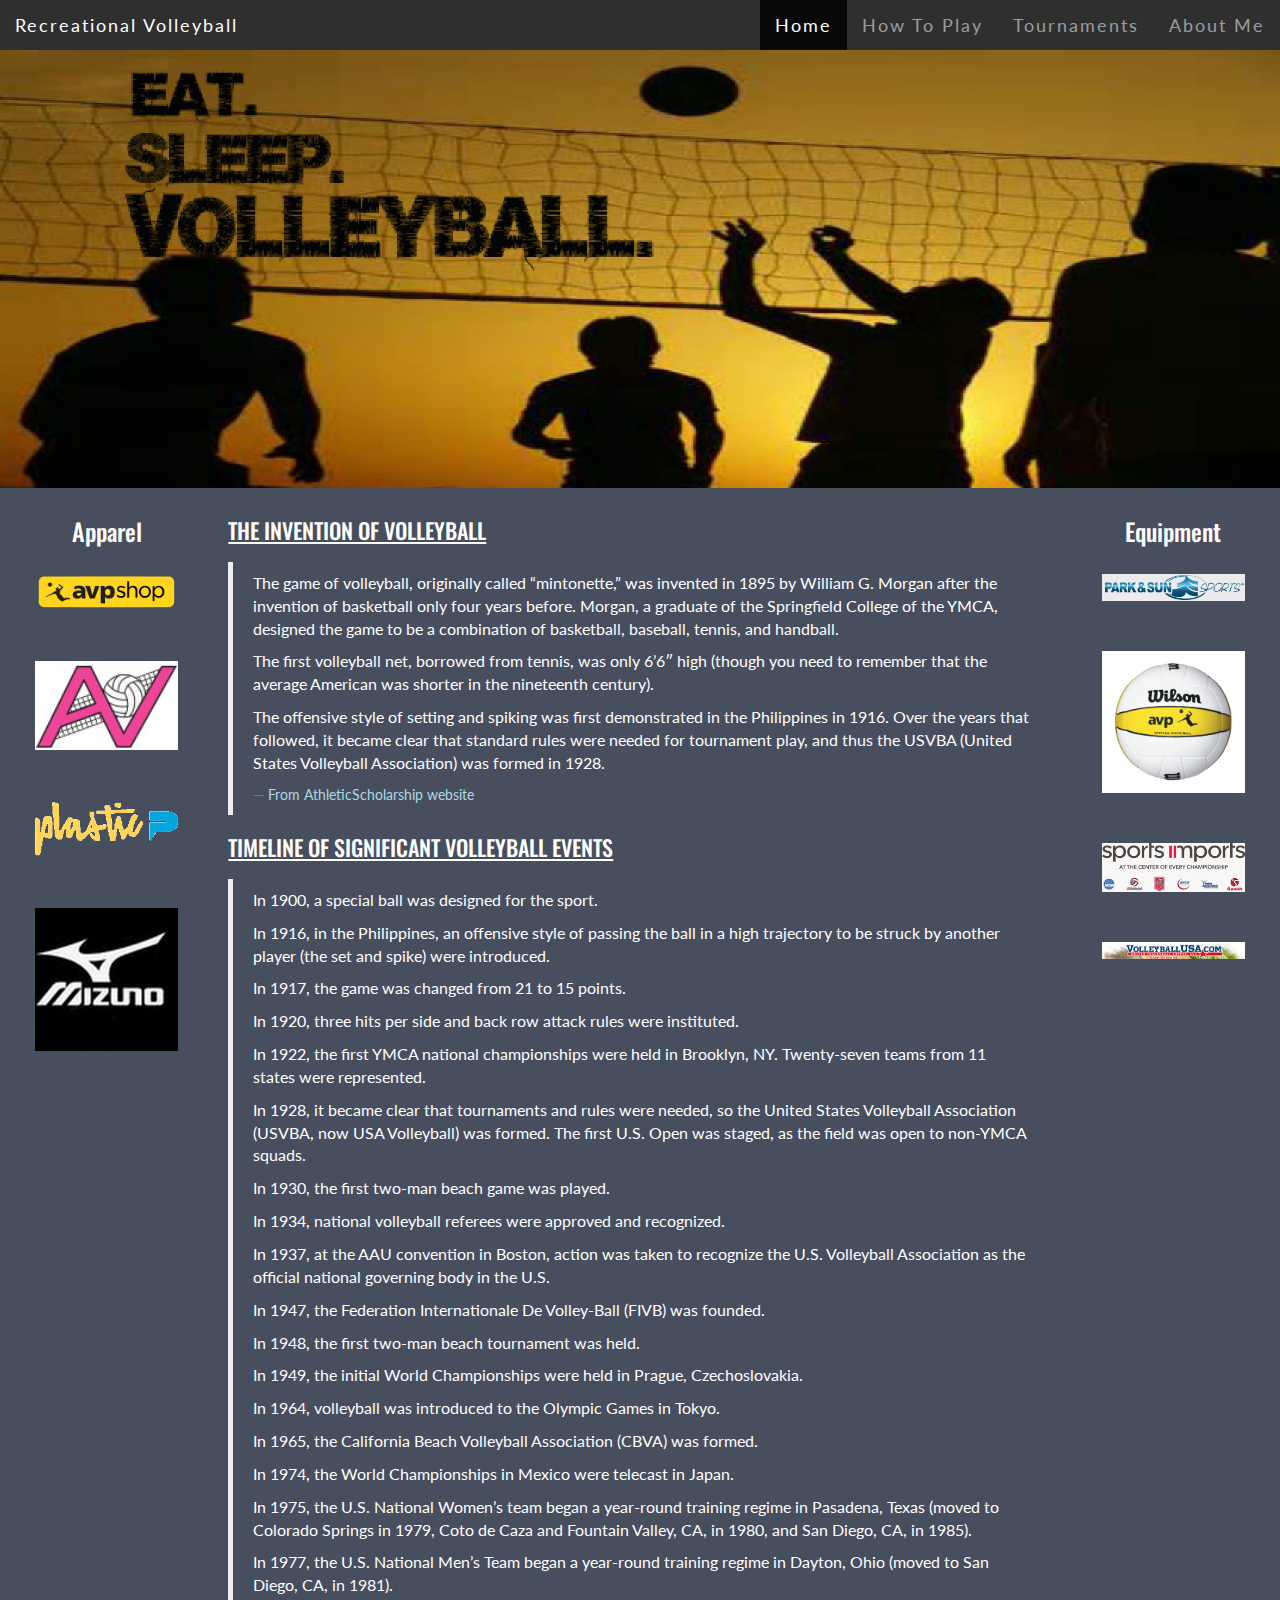
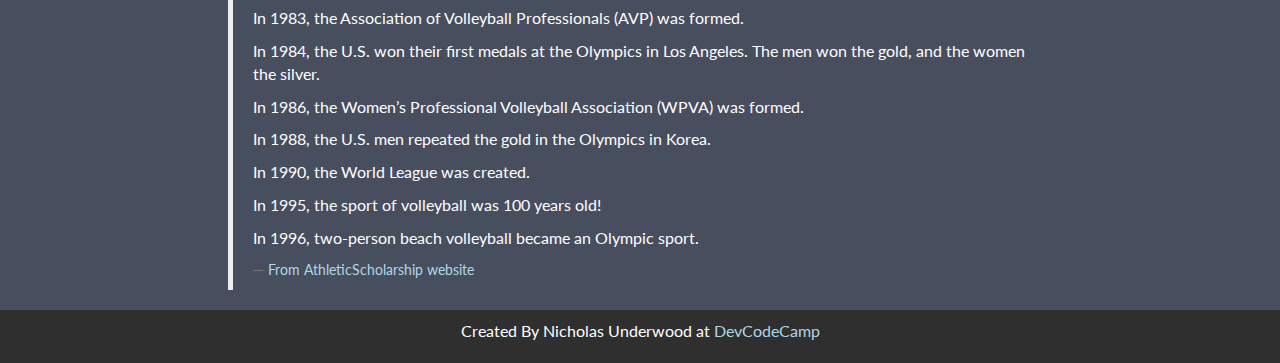
<file: index.html>
<!DOCTYPE html>
<html>
<head>
	<title>Recreational Volleyball</title>
	<meta http-equiv="X-UA-Compatible" content="IE=edge">
	<meta charset="UTF-8">
	<meta name="viewpoint" content="width=device-width, initial-scale=1">
	<meta name="description" content="Port Washington Recreational Volleyball League">
	<link rel="stylesheet" href="http://maxcdn.bootstrapcdn.com/bootstrap/3.3.7/css/bootstrap.min.css">
	<link href="http://fonts.googleapis.com/css?family=Lato:300|Oswald:700" rel="stylesheet">
	<link rel="stylesheet" type="text/css" href="css/styles.css">
  	<script src="http://ajax.googleapis.com/ajax/libs/jquery/1.12.4/jquery.min.js"></script>
  	<script src="http://maxcdn.bootstrapcdn.com/bootstrap/3.3.7/js/bootstrap.min.js"></script>	
</head>
<body>

	<nav class="navbar navbar-fixed-top navbar-inverse bg-1">
		<div class="container-fluid">
			<div class="navbar-header">
				<button type="button" class="navbar-toggle" data-toggle="collapse" data-target="#myNavbar">
					<span class="icon-bar bg-1"></span>
					<span class="icon-bar"></span>
					<span class="icon-bar"></span>
				</button>
				<a class="navbar-brand" href="index.html">Recreational Volleyball</a>
			</div>
			<div class="collapse navbar-collapse" id="myNavbar">
				<ul class="nav navbar-nav navbar-right">
					<li class="dropdown">
						<li class="active"><a href="index.html">Home</a></li>
						<li><a href="howtoplay.html">How To Play</a></li>
						<li><a href="tournaments.html">Tournaments</a></li>
						<li><a href="aboutme.html">About Me</a></li>
					</li>
				</ul>
			</div>
		</div>
	</nav>

	<div class="container-fluid banner">
		<div class="row">
			<img src="img/volleyball_banner.jpg" class="img-responsive bannerWidth" alt="Volleyball Banner">
		</div>	
	</div>

	<div class="container-fluid text-center">
		<div class="row">
			<div class="col-sm-2 sidenav">
				<h2>Apparel</h2>
				<a href="http://avpshop.com/" target="_blank">
					<img src="img/avpshop_logo.jpg" class="img-responsive jpgWidth" alt="AVP Shop Logo"></a>
				<a href="http://www.allvolleyball.com/" target="_blank">
					<img src="img/av_logo.jpg" class="img-responsive jpgWidth" alt="All Volleyball Logo"></a>
				<a href="http://plasticclothing.com/" target="_blank">
					<img src="img/plastic_logo.jpg" class="img-responsive jpgWidth" alt="Plastic Clothing Logo"></a>
				<a href="http://www.mizunousa.com/Volleyball/Shoes" target="_blank">
					<img src="img/mizuno.jpg" class="img-responsive jpgWidth" alt="Plastic Clothing Logo"></a>					
			</div>
			<div class="col-sm-8 text-left">
				<h1>The Invention of Volleyball</h1>
				<blockquote>
					<p>The game of volleyball, originally called “mintonette,” was invented in 1895 by William G. Morgan after the invention of basketball only four years before. Morgan, a graduate of the Springfield College of the YMCA, designed the game to be a combination of basketball, baseball, tennis, and handball.</p>
					<p>The first volleyball net, borrowed from tennis, was only 6’6″ high (though you need to remember that the average American was shorter in the nineteenth century).</p>
					<p>The offensive style of setting and spiking was first demonstrated in the Philippines in 1916. Over the years that followed, it became clear that standard rules were needed for tournament play, and thus the USVBA (United States Volleyball Association) was formed in 1928.</p>
					<footer><a href="http://www.athleticscholarships.net/history-of-volleyball.htm" target="_blank">From AthleticScholarship website</a></footer>					
				</blockquote>
					<h1>Timeline of Significant Volleyball Events</h1>
				<blockquote>
					<p>In 1900, a special ball was designed for the sport.</p>
					<p>In 1916, in the Philippines, an offensive style of passing the ball in a high trajectory to be struck by another player (the set and spike) were introduced.</p>
					<p>In 1917, the game was changed from 21 to 15 points.</p>
					<p>In 1920, three hits per side and back row attack rules were instituted.</p>
					<p>In 1922, the first YMCA national championships were held in Brooklyn, NY. Twenty-seven teams from 11 states were represented.</p>
					<p>In 1928, it became clear that tournaments and rules were needed, so the United States Volleyball Association (USVBA, now USA Volleyball) was formed. The first U.S. Open was staged, as the field was open to non-YMCA squads.</p>
					<p>In 1930, the first two-man beach game was played.</p>
					<p>In 1934, national volleyball referees were approved and recognized.</p>
					<p>In 1937, at the AAU convention in Boston, action was taken to recognize the U.S. Volleyball Association as the official national governing body in the U.S.</p>
					<p>In 1947, the Federation Internationale De Volley-Ball (FIVB) was founded.</p>
					<p>In 1948, the first two-man beach tournament was held.</p>
					<p>In 1949, the initial World Championships were held in Prague, Czechoslovakia.</p>
					<p>In 1964, volleyball was introduced to the Olympic Games in Tokyo.</p>
					<p>In 1965, the California Beach Volleyball Association (CBVA) was formed.</p>
					<p>In 1974, the World Championships in Mexico were telecast in Japan.</p>
					<p>In 1975, the U.S. National Women’s team began a year-round training regime in Pasadena, Texas (moved to Colorado Springs in 1979, Coto de Caza and Fountain Valley, CA, in 1980, and San Diego, CA, in 1985).</p>
					<p>In 1977, the U.S. National Men’s Team began a year-round training regime in Dayton, Ohio (moved to San Diego, CA, in 1981).</p>
					<p>In 1983, the Association of Volleyball Professionals (AVP) was formed.</p>
					<p>In 1984, the U.S. won their first medals at the Olympics in Los Angeles. The men won the gold, and the women the silver.</p>
					<p>In 1986, the Women’s Professional Volleyball Association (WPVA) was formed.</p>
					<p>In 1988, the U.S. men repeated the gold in the Olympics in Korea.</p>
					<p>In 1990, the World League was created.</p>
					<p>In 1995, the sport of volleyball was 100 years old!</p>
					<p>In 1996, two-person beach volleyball became an Olympic sport.</p>
					<footer><a href="http://www.athleticscholarships.net/history-of-volleyball.htm" target="_blank">From AthleticScholarship website</a></footer>
				</blockquote>	
			</div>
			<div class="col-sm-2 sidenav">
				<h2>Equipment</h2>
				<a href="http://www.parksun.com" target="_blank">
					<img src="img/parksun.jpg" class="img-responsive jpgWidth" alt="AVP Shop Logo"></a>
				<a href="http://www.amazon.com/Wilson-Official-Outdoor-Game-Volleyball/dp/B00171JNZO" target="_blank">
					<img src="img/avpvball.jpg" class="img-responsive jpgWidth" alt="All Volleyball Logo"></a>
				<a href="http://www.sportsimports.com/" target="_blank">
					<img src="img/sportsimports-logo.jpg" class="img-responsive jpgWidth" alt="Sports Imports Logo"></a>
				<a href="http://www.volleyballusa.com/" target="_blank">
					<img src="img/vballusa_logo.jpg" class="img-responsive jpgWidth" alt="Volleyball USA logo"></a>
			</div>
		</div>
	</div>

	<footer class="container-fluid text-center bg-1 footerPadding">
		<p> Created By Nicholas Underwood at <a href="http://devcodecamp.com" target="_blank">DevCodeCamp</a></p>
	</footer>	

</body>
</html>
</file>
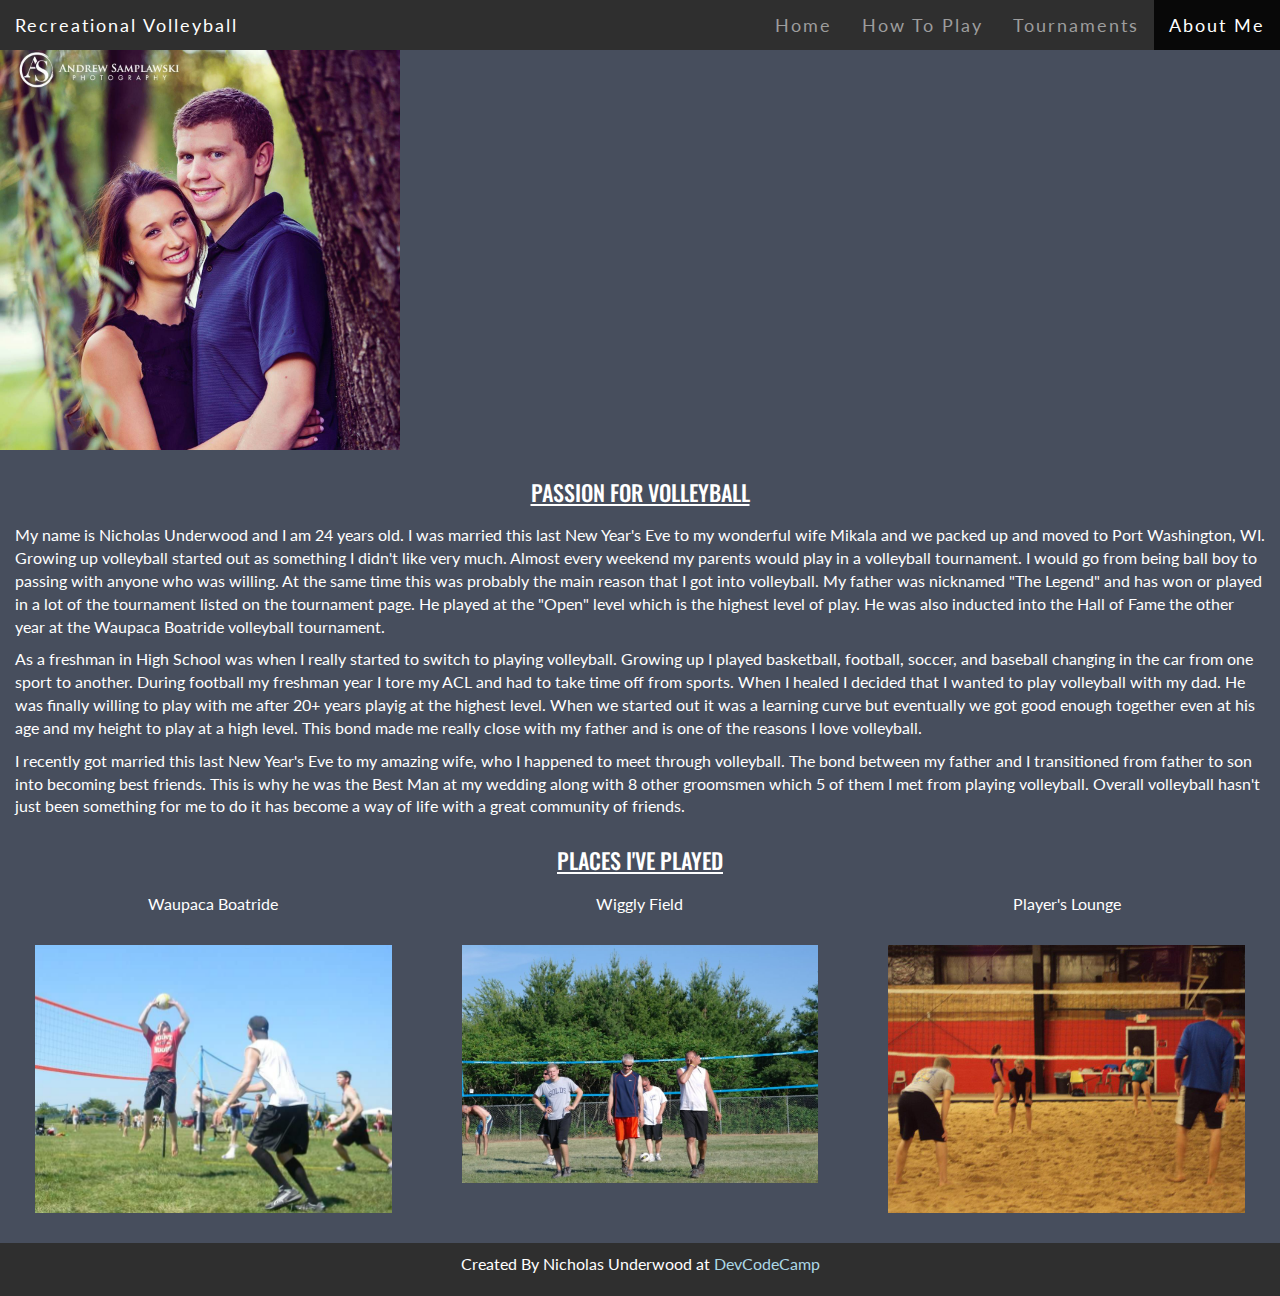
<file: aboutme.html>
<!DOCTYPE html>
<html>
<head>
	<title>Recreational Volleyball</title>
	<meta http-equiv="X-UA-Compatible" content="IE=edge">
	<meta charset="UTF-8">
	<meta name="viewpoint" content="width=device-width, initial-scale=1">
	<meta name="description" content="Port Washington Recreational Volleyball League">
	<link rel="stylesheet" href="http://maxcdn.bootstrapcdn.com/bootstrap/3.3.7/css/bootstrap.min.css">
	<link href="http://fonts.googleapis.com/css?family=Lato:300|Oswald:700" rel="stylesheet">
	<link rel="stylesheet" href="http://www.w3schools.com/lib/w3.css">
	<link rel="stylesheet" type="text/css" href="css/styles.css">
  	<script src="http://ajax.googleapis.com/ajax/libs/jquery/1.12.4/jquery.min.js"></script>
  	<script src="http://maxcdn.bootstrapcdn.com/bootstrap/3.3.7/js/bootstrap.min.js"></script>		
</head>
<body>

	<nav class="navbar navbar-fixed-top navbar-inverse bg-1">
		<div class="container-fluid">
			<div class="navbar-header">
				<button type="button" class="navbar-toggle" data-toggle="collapse" data-target="#myNavbar">
					<span class="icon-bar"></span>
					<span class="icon-bar"></span>
					<span class="icon-bar"></span>
				</button>
				<a class="navbar-brand" href="index.html">Recreational Volleyball</a>
			</div>
			<div class="collapse navbar-collapse" id="myNavbar">
				<ul class="nav navbar-nav navbar-right">
					<li class="dropdown">
						<li><a href="index.html">Home</a></li>
						<li><a href="howtoplay.html">How To Play</a></li>
						<li><a href="tournaments.html">Tournaments</a></li>
						<li class="active"><a href="aboutme.html">About Me</a></li>
					</li>
				</ul>
			</div>
		</div>
	</nav>

	<div class="w3-content w3-section max-width banner">
	  <img class="mySlides mePics" src="img/aboutme.jpg" alt="Picture of me">
	  <img class="mySlides mePics" src="img/aboutme2.jpg" alt="Picture of me">
	  <img class="mySlides mePics" src="img/aboutme3.jpg" alt="Picture of me">
	</div>

	<script>
	var myIndex = 0;
	carousel();

	function carousel() {
	    var i;
	    var x = document.getElementsByClassName("mySlides");
	    for (i = 0; i < x.length; i++) {
	       x[i].style.display = "none";
	    }
	    myIndex++;
	    if (myIndex > x.length) {myIndex = 1}
	    x[myIndex-1].style.display = "block";
	    setTimeout(carousel, 3000); // Change image every 3 seconds
		}
	</script>

	<div class="container-fluid text-left">
		<center><h1>Passion For Volleyball</h1></center>
		<p>My name is Nicholas Underwood and I am 24 years old. I was married this last New Year's Eve to my wonderful wife Mikala and we packed up and moved to Port Washington, WI. Growing up volleyball started out as something I didn't like very much. Almost every weekend my parents would play in a volleyball tournament. I would go from being ball boy to passing with anyone who was willing. At the same time this was probably the main reason that I got into volleyball. My father was nicknamed "The Legend" and has won or played in a lot of the tournament listed on the tournament page. He played at the "Open" level which is the highest level of play. He was also inducted into the Hall of Fame the other year at the Waupaca Boatride volleyball tournament.</p>
		<p>As a freshman in High School was when I really started to switch to playing volleyball. Growing up I played basketball, football, soccer, and baseball changing in the car from one sport to another. During football my freshman year I tore my ACL and had to take time off from sports. When I healed I decided that I wanted to play volleyball with my dad. He was finally willing to play with me after 20+ years playig at the highest level. When we started out it was a learning curve but eventually we got good enough together even at his age and my height to play at a high level. This bond made me really close with my father and is one of the reasons I love volleyball.</p>
		<p>I recently got married this last New Year's Eve to my amazing wife, who I happened to meet through volleyball. The bond between my father and I transitioned from father to son into becoming best friends. This is why he was the Best Man at my wedding along with 8 other groomsmen which 5 of them I met from playing volleyball. Overall volleyball hasn't just been something for me to do it has become a way of life with a great community of friends.</p>
	</div>

	<div class="container-fluid text-center">
		<h1>Places I've Played</h1>
		<div class="row">
			<div class="col-sm-4">
				<p>Waupaca Boatride</p>
				<img src="img/mevball1.jpg" class="img-responsive jpgWidth" alt="Picture of me playing volleyball at Waupaca Boatride">
			</div>
			<div class="col-sm-4">
				<p>Wiggly Field</p>
				<img src="img/mevball2.jpg" class="img-responsive jpgWidth" alt="Picture playing volleyball at Wiggly Field">
			</div>
			<div class="col-sm-4">
				<p>Player's Lounge</p>
				<img src="img/mevball3.jpg" class="img-responsive jpgWidth" alt="Picture playing volleyball at Player's Lounge">
			</div>
		</div>
	</div>

	<footer class="container-fluid text-center bg-1 footerPadding">
		<p> Created By Nicholas Underwood at <a href="http://devcodecamp.com" target="_blank">DevCodeCamp</a></p>
	</footer>

</body>
</html>
</file>
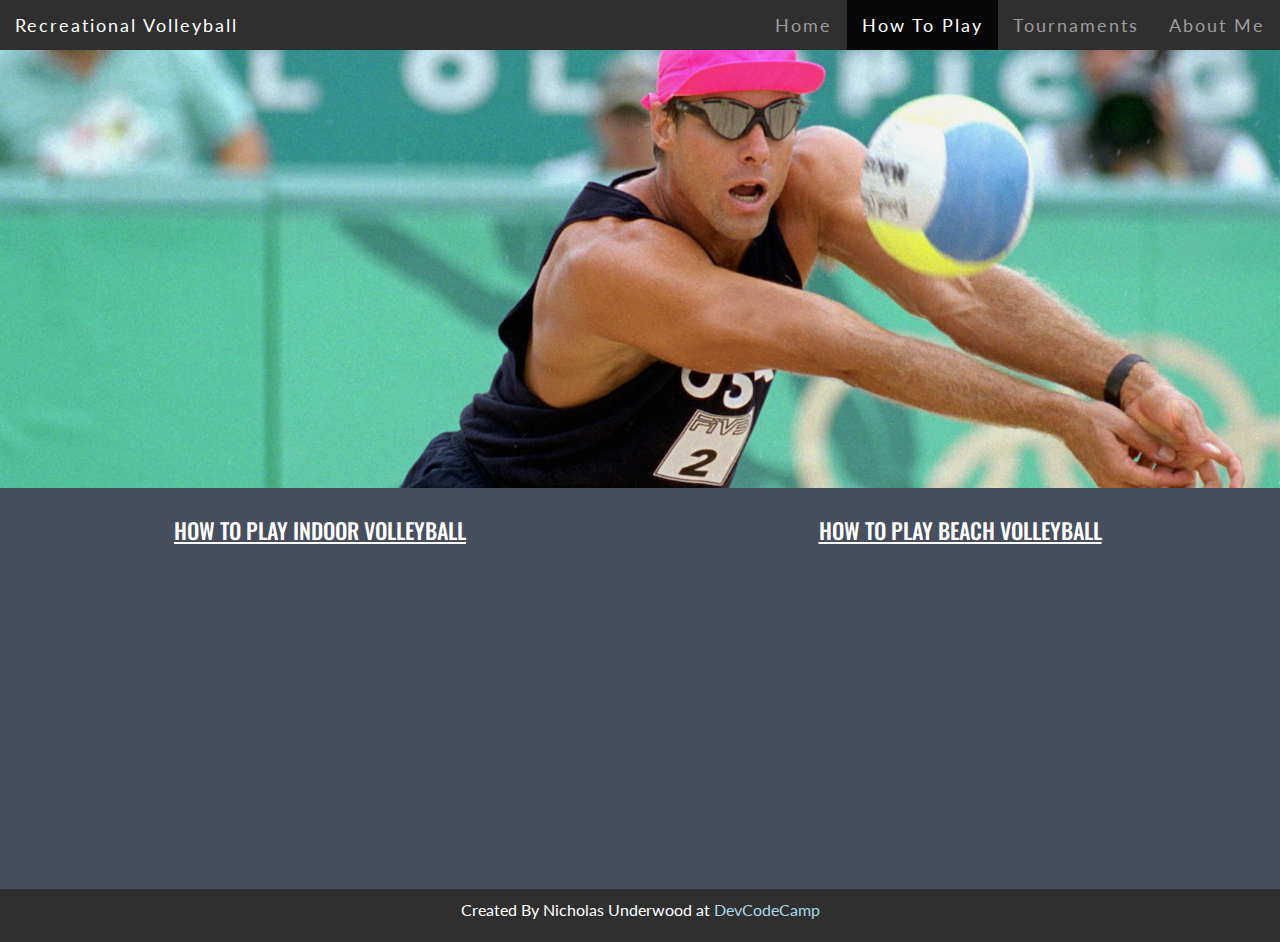
<file: howtoplay.html>
<!DOCTYPE html>
<html>
<head>
	<title>Recreational Volleyball</title>
	<meta http-equiv="X-UA-Compatible" content="IE=edge">
	<meta charset="UTF-8">
	<meta name="viewpoint" content="width=device-width, initial-scale=1">
	<meta name="description" content="Port Washington Recreational Volleyball League">
	<link rel="stylesheet" href="http://maxcdn.bootstrapcdn.com/bootstrap/3.3.7/css/bootstrap.min.css">
	<link href="http://fonts.googleapis.com/css?family=Lato:300|Oswald:700" rel="stylesheet">
	<link rel="stylesheet" type="text/css" href="css/styles.css">
  	<script src="http://ajax.googleapis.com/ajax/libs/jquery/1.12.4/jquery.min.js"></script>
  	<script src="http://maxcdn.bootstrapcdn.com/bootstrap/3.3.7/js/bootstrap.min.js"></script>	
</head>
<body>

	<nav class="navbar navbar-fixed-top navbar-inverse bg-1">
		<div class="container-fluid">
			<div class="navbar-header">
				<button type="button" class="navbar-toggle" data-toggle="collapse" data-target="#myNavbar">
					<span class="icon-bar"></span>
					<span class="icon-bar"></span>
					<span class="icon-bar"></span>
				</button>
				<a class="navbar-brand" href="index.html">Recreational Volleyball</a>
			</div>
			<div class="collapse navbar-collapse" id="myNavbar">
				<ul class="nav navbar-nav navbar-right">
					<li class="dropdown">
						<li><a href="index.html">Home</a></li>
						<li class="active"><a href="howtoplay.html">How To Play</a></li>
						<li><a href="tournaments.html">Tournaments</a></li>
						<li><a href="aboutme.html">About Me</a></li>
					</li>
				</ul>
			</div>
		</div>
	</nav>

	<div class="container-fluid banner">
		<div class="row">
			<img src="img/kiralybanner.jpg" class="img-responsive bannerWidth" alt="Karch Kiraly Banner">
		</div>
	</div>

	<div class="container-fluid text-center">
		<div class="row">
			<div class="col-sm-6 text-center">
				<h1>How To Play Indoor Volleyball</h1>
				<div class="videoWrapper">
					<iframe src="http://www.youtube.com/embed/9g7nYQv-kPM" frameborder="0" allowfullscreen alt="How to play indoor volleyball"></iframe>
				</div>
			</div>
			<div class="col-sm-6 text-center">
				<h1>How To Play Beach Volleyball</h1>
				<div class="videoWrapper">
					<iframe src="http://www.youtube.com/embed/RRoJt99uVss" frameborder="0" allowfullscreen alt="How to play beach volleyball"></iframe>
				</div>
			</div>
		</div>
	</div>

	<footer class="container-fluid text-center bg-1 footerPadding">
		<p> Created By Nicholas Underwood at <a href="http://devcodecamp.com" target="_blank">DevCodeCamp</a></p>
	</footer>	

</body>
</html>
</file>
<file: css/styles.css>
body{
	background-color: #474e5d;
	font-family: 'Lato', sans-serif;
	color: #ffffff;
}
p{
	font-size: 16px;
	color: white;
}
h1{
	color: white;
	text-transform: uppercase;
	text-decoration: underline;
	margin-bottom: 20px;
	font-family: 'Oswald', sans-serif;
	font-size: 22px;
}
h2{
	color: white;
	font-family: 'Oswald', sans-serif;
	font-size: 24px;
}
h3{
	color: white;
}
/* unvisited link */
a:link {
    color: lightblue;
}
/* visited link */
a:visited {
    color: lightblue;
}
/* mouse over link */
a:hover {
    color: white;
}
@media only screen and (max-width: 780px) {
}
@keyframes moveSlideshow { 
	100% { 
    transform: translateX(-66.6666%);  
  	}
}
.banner{
	padding-top: 50px;
	padding-bottom: 10px;
}
.bannerWidth{
	width: 100%;
}
.bg-1{
	background-color: #2f2f2f;
	color: #ffffff;
}
.bg-2{
	background-color: #101010;
	color: #ffffff;
}
.footerPadding{
	padding-top: 10px;
	padding-bottom: 10px;
}
.jpgWidth{
	width: 100%;
	vertical-align: middle;
	padding: 20px 20px;
	margin: 10px 0px;
}
.jpgWidth2{
	width: 100%;
	vertical-align: middle;
	padding-top: 20px;
	padding-bottom: 30px;
	padding-left: 20px;
	padding-right: 20px;
}
.max-width{
	max-width:400px;
}
.mePics{
	width: 100%;
}
.myBanner{
	padding-top: 80px;
	padding-bottom: 20px;
	width: 100%;
}
.mySlides {
	display:none;
}
.navbar{
	letter-spacing: 2px;
	font-size: 18px;
}
.navbar-inverse{
	border: 0;
}
.videoWrapper{
	position: relative;
	padding-bottom: 53.6%;
	height: 0;
}
.videoWrapper iframe{
	position: absolute;
	top: 0;
	left: 0;
	padding: 10px 10px;
	width: 100%;
	height: 100%;
}
</file>
